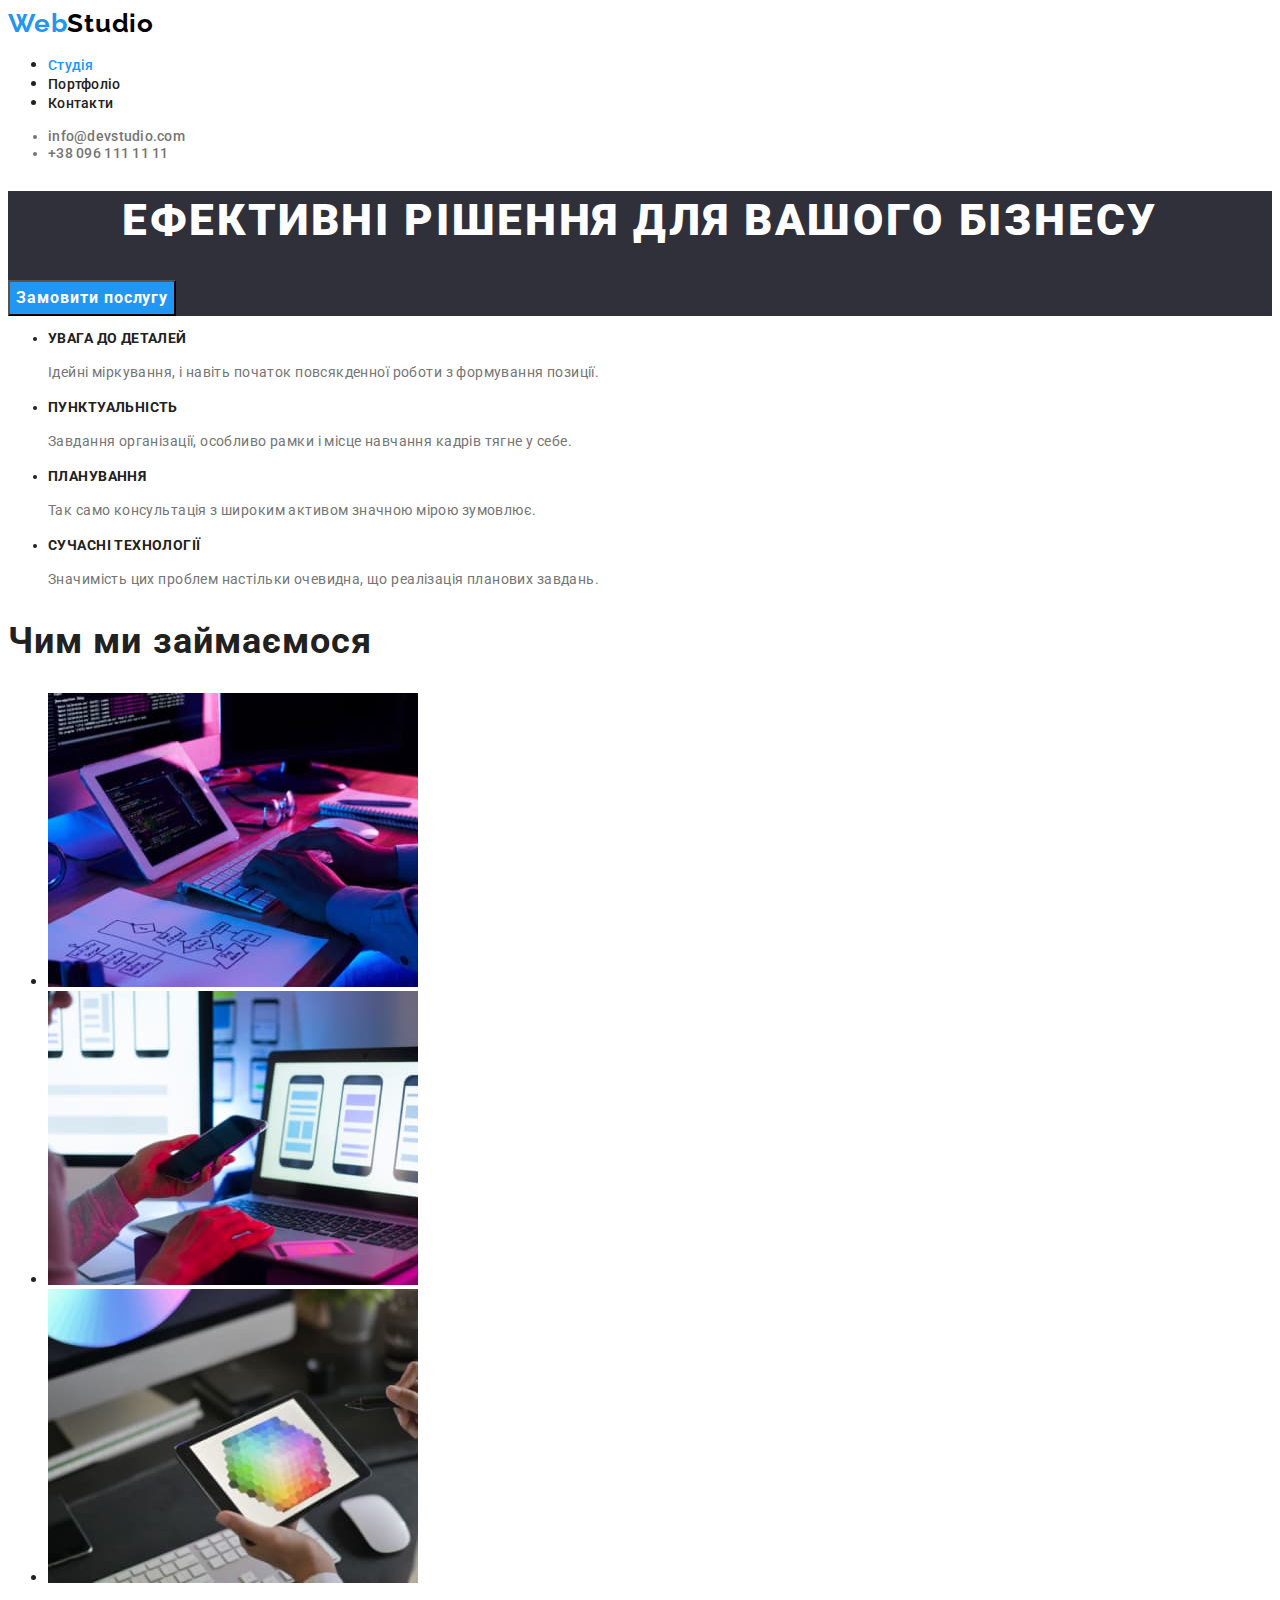
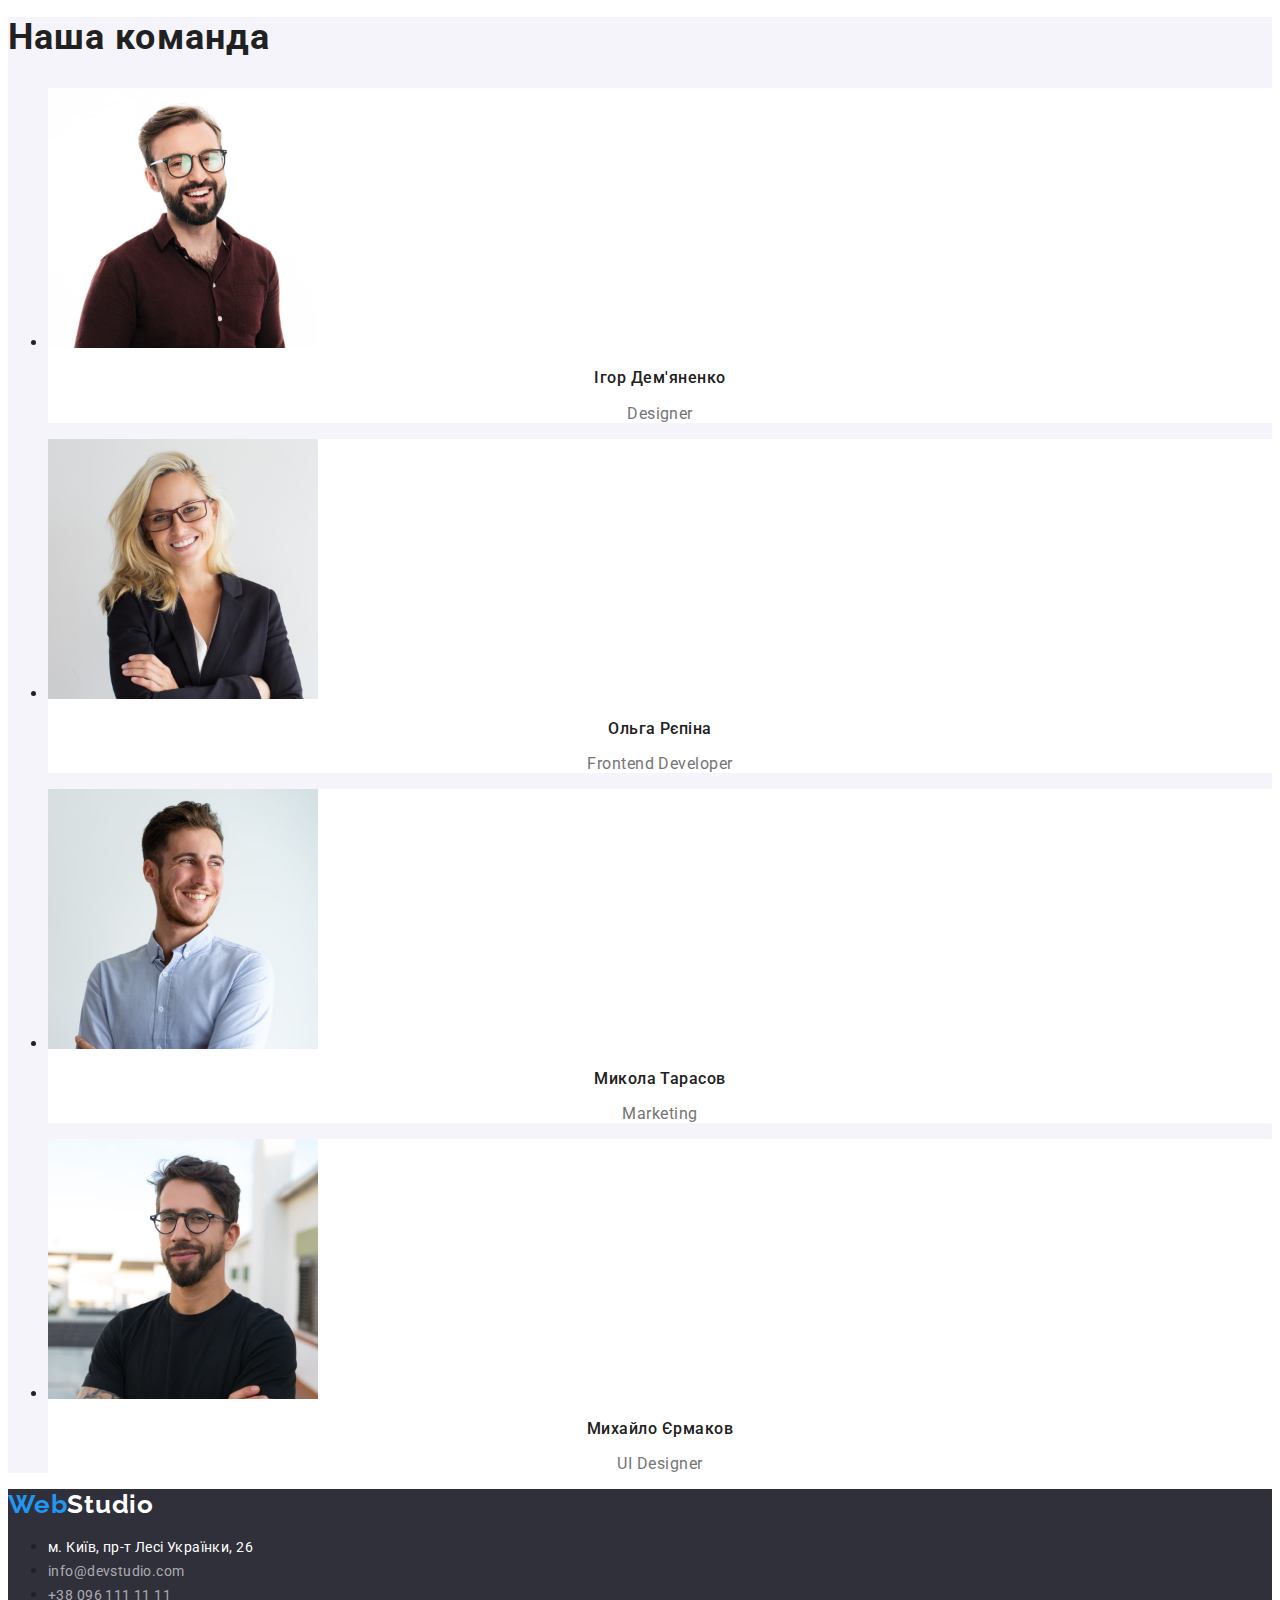
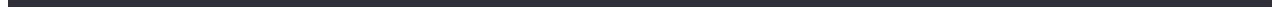
<file: index.html>
<!DOCTYPE html>
<html lang="uk">
  <head>
    <meta charset="UTF-8" />
    <meta http-equiv="X-UA-Compatible" content="IE=edge" />
    <meta name="viewport" content="width=device-width, initial-scale=1.0" />
    <title>Студія</title>
    <link rel="preconnect" href="https://fonts.googleapis.com" />
    <link rel="preconnect" href="https://fonts.gstatic.com" crossorigin />
    <link
      href="https://fonts.googleapis.com/css2?family=Raleway:wght@700&family=Roboto:wght@400;500;700;900&display=swap"
      rel="stylesheet"
    />
    <link rel="stylesheet" href="./css/styles.css" />
  </head>
  <body>
    <header>
      <a href="./index.html" class="link logo"
        ><span class="logo-web">Web</span><span class="studio-header">Studio</span></a
      >
      <nav>
        <ul class="navigation">
          <li>
            <a href="./index.html" class="link current">Студія</a>
          </li>
          <li>
            <a href="./portfolio.html" class="link">Портфоліо</a>
          </li>
          <li>
            <a href="#" class="link">Контакти</a>
          </li>
        </ul>
      </nav>
      <ul class="contact">
        <li>
          <a href="mailto:info@devstudio.com" class="link">info@devstudio.com</a>
        </li>
        <li>
          <a href="tel:+380961111111" class="link">+38 096 111 11 11</a>
        </li>
      </ul>
    </header>
    <main>
      <section class="hero">
        <h1 class="hero-title">Ефективні рішення для вашого бізнесу</h1>
        <button type="button" class="button pointer">Замовити послугу</button>
      </section>
      <section class="advantages">
        <h2 hidden>Переваги</h2>
        <ul>
          <li>
            <h3 class="advantages-title">Увага до деталей</h3>
            <p class="advantages-subtitle">
              Ідейні міркування, і навіть початок повсякденної роботи з формування позиції.
            </p>
          </li>
          <li>
            <h3 class="advantages-title">Пунктуальність</h3>
            <p class="advantages-subtitle">
              Завдання організації, особливо рамки і місце навчання кадрів тягне у себе.
            </p>
          </li>
          <li>
            <h3 class="advantages-title">Планування</h3>
            <p class="advantages-subtitle">
              Так само консультація з широким активом значною мірою зумовлює.
            </p>
          </li>
          <li>
            <h3 class="advantages-title">Сучасні технології</h3>
            <p class="advantages-subtitle">
              Значимість цих проблем настільки очевидна, що реалізація планових завдань.
            </p>
          </li>
        </ul>
      </section>
      <section>
        <h2 class="section-title">Чим ми займаємося</h2>
        <ul>
          <li>
            <img src="./images/img1.jpg" alt="Людина працює за комп'ютером" width="370" />
          </li>
          <li>
            <img src="./images/img2.jpg" alt="Людина працює на смартфоні" width="370" />
          </li>
          <li>
            <img src="./images/img3.jpg" alt="Людина працює на планшеті" width="370" />
          </li>
        </ul>
      </section>
      <section class="team">
        <h2 class="section-title">Наша команда</h2>
        <ul>
          <li class="team-section">
            <img src="./images/photo-id.jpg" alt="Ігор Дем'яненко" width="270" />
            <h3 class="team-title">Ігор Дем'яненко</h3>
            <p lang="en" class="team-subtitle">Designer</p>
          </li>
          <li class="team-section">
            <img src="./images/photo-or.jpg" alt="Ольга Рєпіна" width="270" />
            <h3 class="team-title">Ольга Рєпіна</h3>
            <p lang="en" class="team-subtitle">Frontend Developer</p>
          </li>
          <li class="team-section">
            <img src="./images/photo-mt.jpg" alt="Микола Тарасов" width="270" />
            <h3 class="team-title">Микола Тарасов</h3>
            <p lang="en" class="team-subtitle">Marketing</p>
          </li>
          <li class="team-section">
            <img src="./images/photo-my.jpg" alt="Михайло Єрмаков" width="270" />
            <h3 class="team-title">Михайло Єрмаков</h3>
            <p lang="en" class="team-subtitle">UI Designer</p>
          </li>
        </ul>
      </section>
    </main>
    <footer class="footer">
      <a href="./index.html" class="link logo"
        ><span class="logo-web">Web</span><span class="studio-footer">Studio</span></a
      >
      <address class="footer-address">
        <ul>
          <li>
            <a
              href="https://goo.gl/maps/CPtrU1FHBa2aNyZL9"
              target="_blank"
              rel="noopener noreferrer nofollow"
              class="link address"
              >м. Київ, пр-т Лесі Українки, 26</a
            >
          </li>
          <li>
            <a href="mailto:info@devstudio.com" class="link nav-footer">info@devstudio.com</a>
          </li>
          <li>
            <a href="tel:+380961111111" class="link nav-footer">+38 096 111 11 11</a>
          </li>
        </ul>
      </address>
    </footer>
  </body>
</html>
</file>
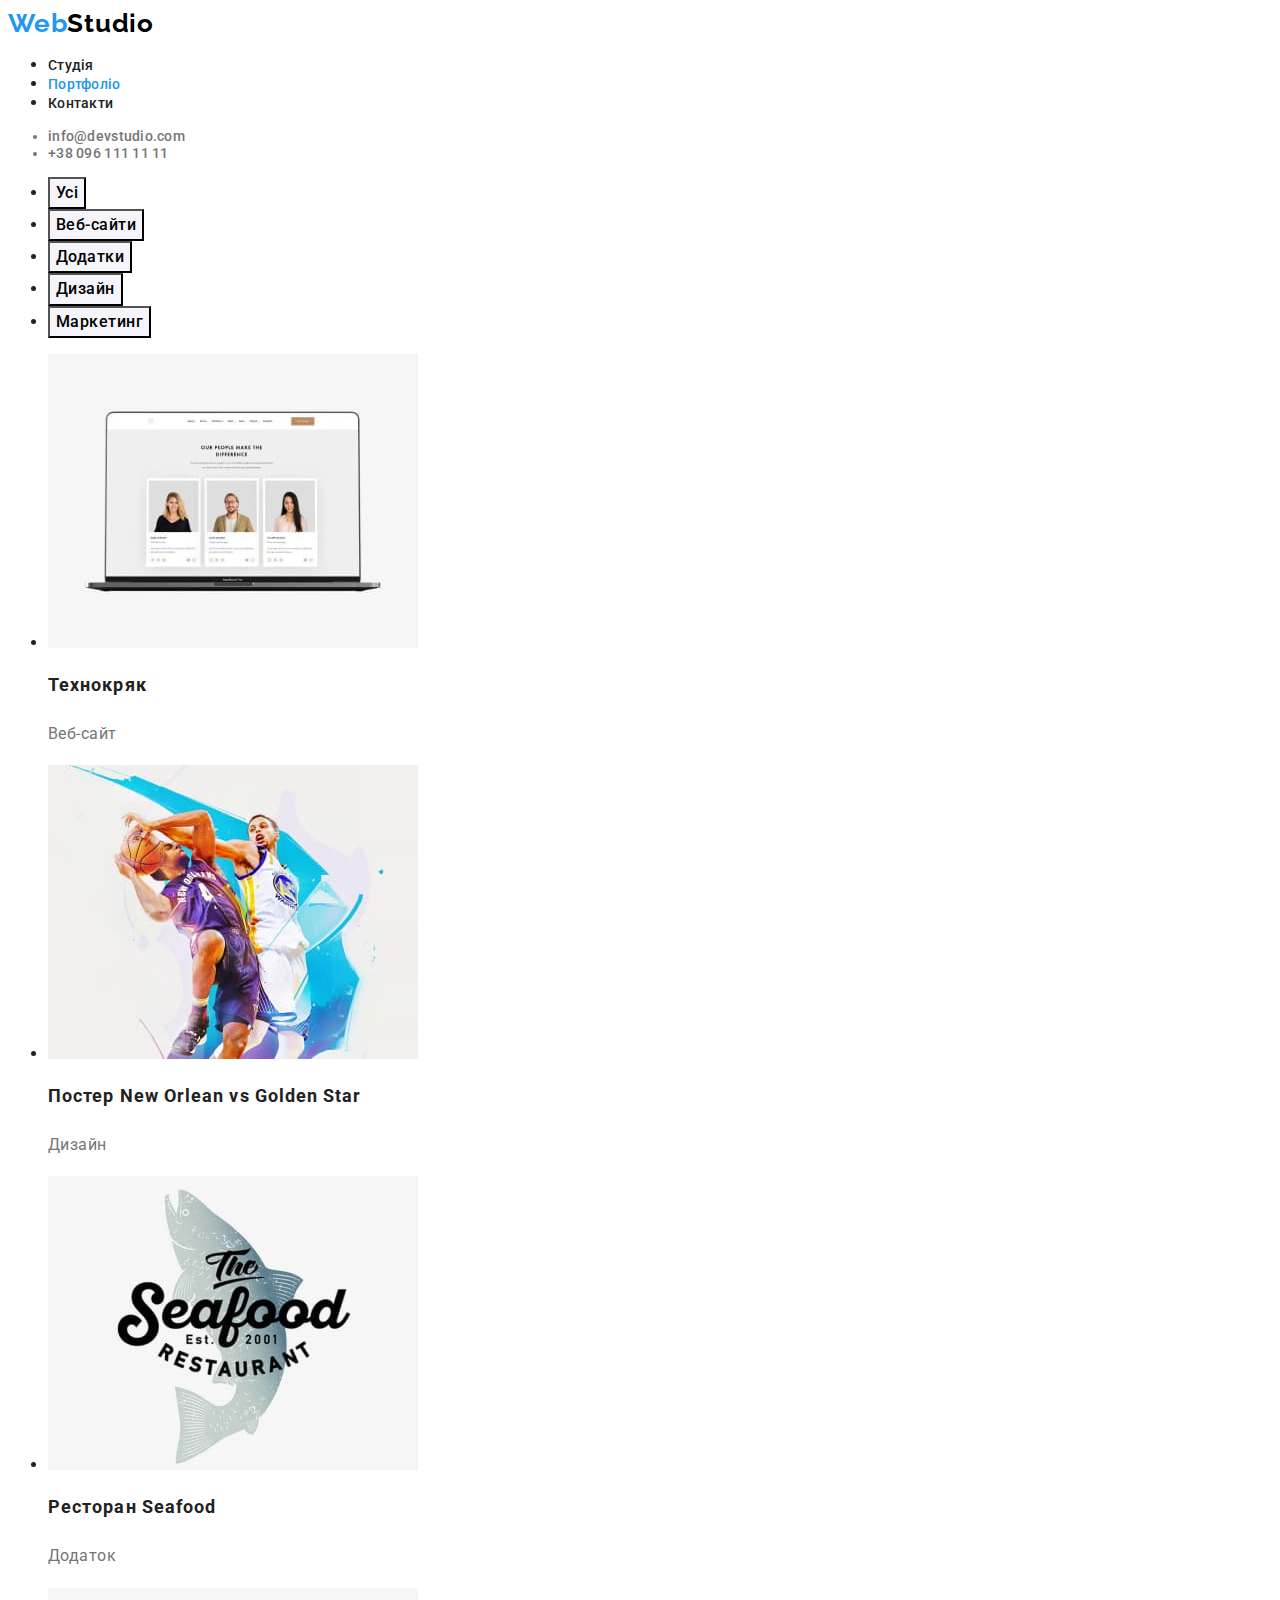
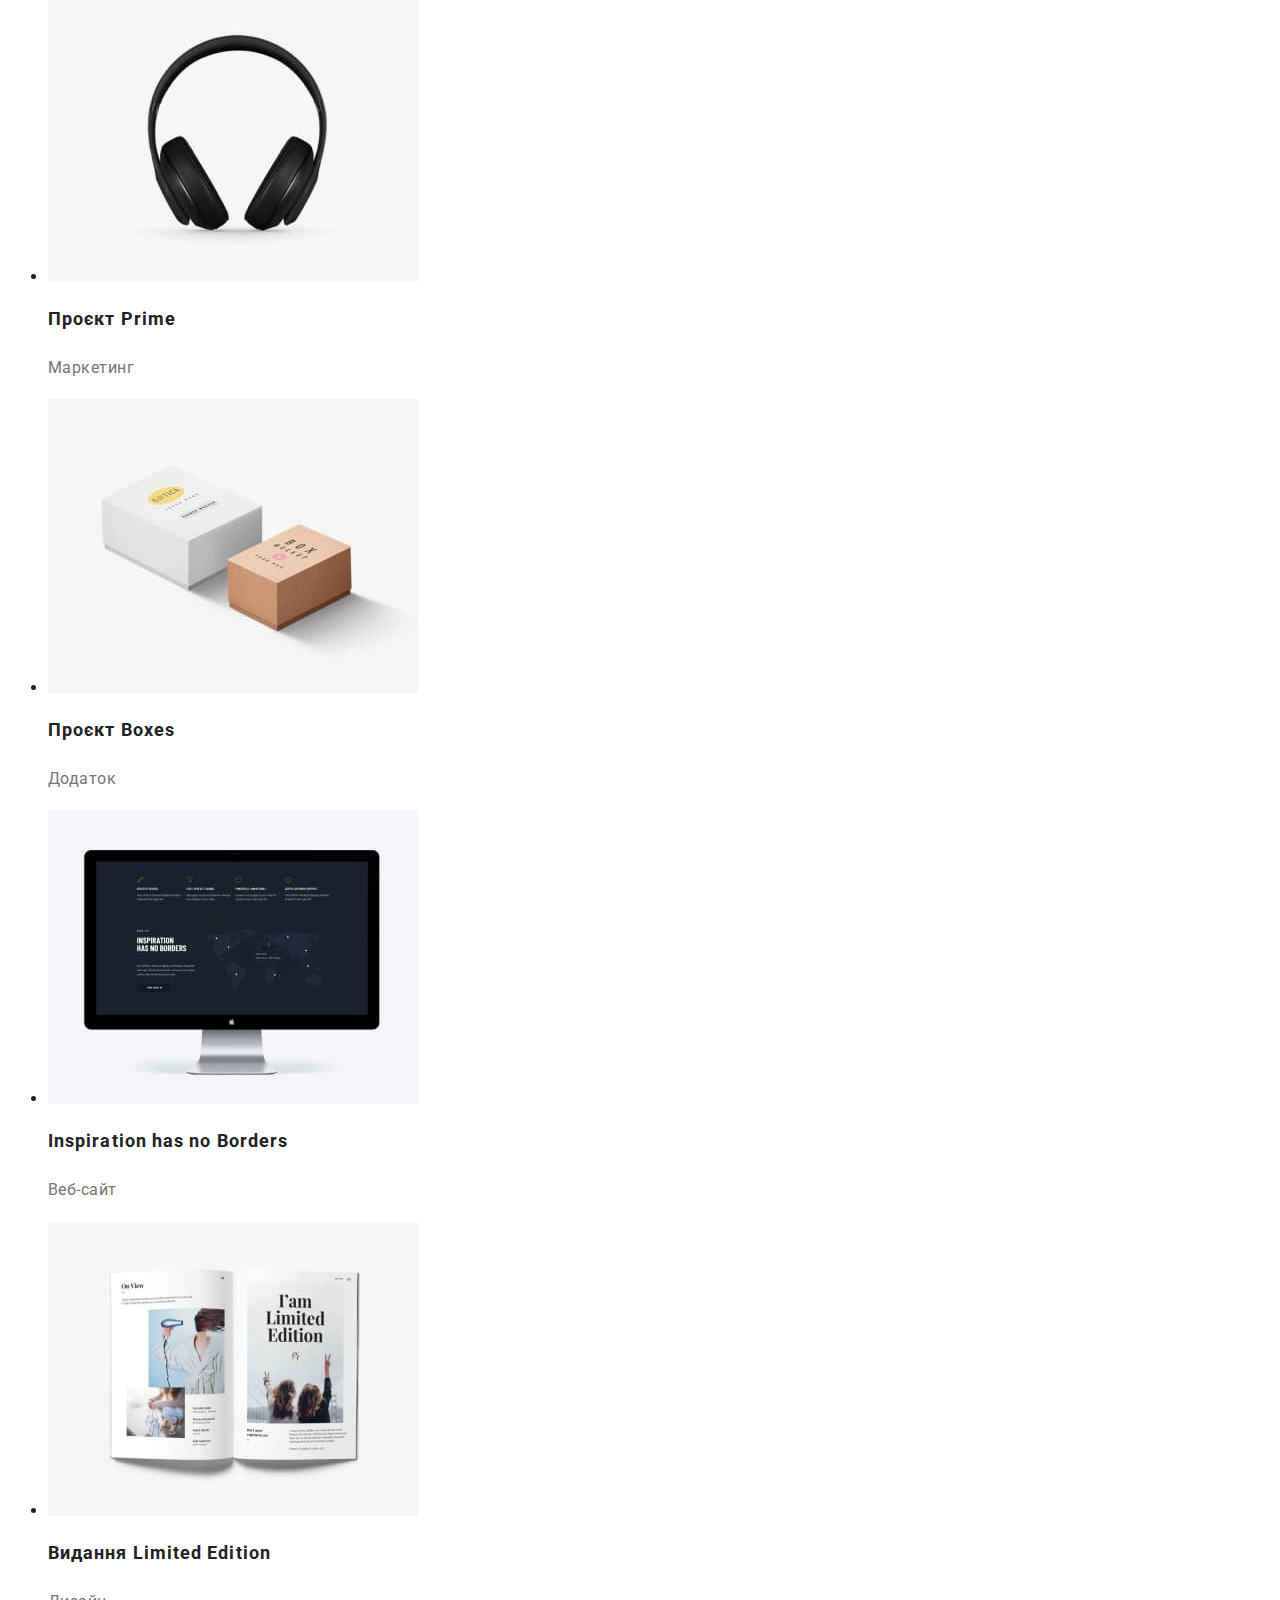
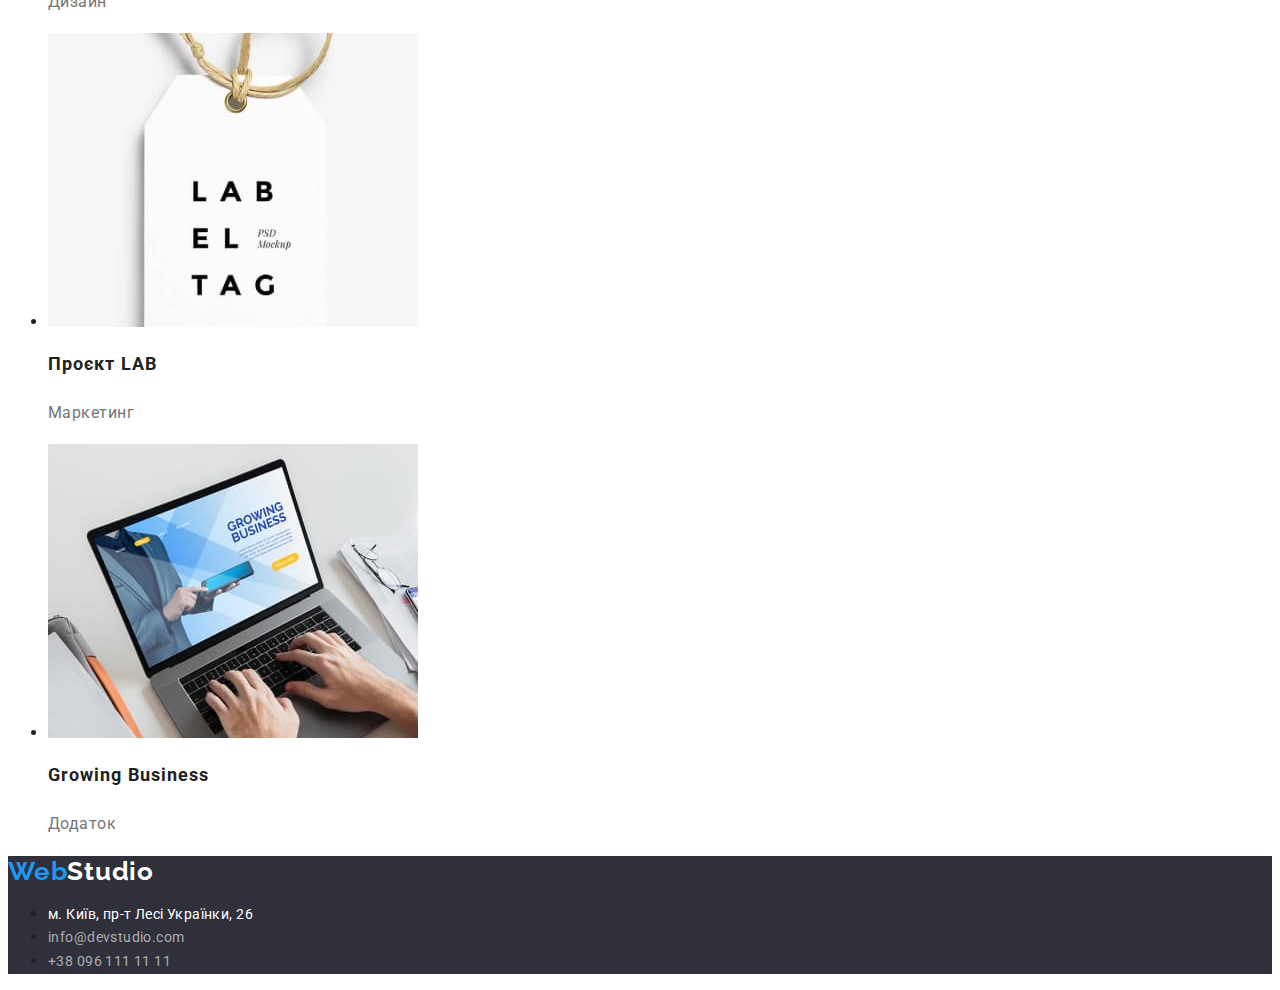
<file: portfolio.html>
<!DOCTYPE html>
<html lang="uk">
  <head>
    <meta charset="UTF-8" />
    <meta http-equiv="X-UA-Compatible" content="IE=edge" />
    <meta name="viewport" content="width=device-width, initial-scale=1.0" />
    <title>Студія</title>
    <link rel="preconnect" href="https://fonts.googleapis.com" />
    <link rel="preconnect" href="https://fonts.gstatic.com" crossorigin />
    <link
      href="https://fonts.googleapis.com/css2?family=Raleway:wght@700&family=Roboto:wght@400;500;700;900&display=swap"
      rel="stylesheet"
    />
    <link rel="stylesheet" href="./css/styles.css" />
  </head>
  <body>
    <header>
      <a href="./index.html" class="link logo"
        ><span class="logo-web">Web</span><span class="studio-header">Studio</span></a
      >
      <nav>
        <ul class="navigation">
          <li>
            <a href="./index.html" class="link">Студія</a>
          </li>
          <li>
            <a href="./portfolio.html" class="link current">Портфоліо</a>
          </li>
          <li>
            <a href="#" class="link">Контакти</a>
          </li>
        </ul>
      </nav>
      <ul class="contact">
        <li>
          <a href="mailto:info@devstudio.com" class="link">info@devstudio.com</a>
        </li>
        <li>
          <a href="tel:+380961111111" class="link">+38 096 111 11 11</a>
        </li>
      </ul>
    </header>
    <main>
      <section>
        <h1 hidden>Портфоліо</h1>
        <ul>
          <li><button type="button" class="button-filter pointer current">Усі</button></li>
          <li><button type="button" class="button-filter pointer">Веб-сайти</button></li>
          <li><button type="button" class="button-filter pointer">Додатки</button></li>
          <li><button type="button" class="button-filter pointer">Дизайн</button></li>
          <li><button type="button" class="button-filter pointer">Маркетинг</button></li>
        </ul>
        <ul>
          <li>
            <a href="#" class="link">
              <img src="./images/img-0.jpg" alt="Веб-сайт" width="370" height="294" />
              <h2 class="portfolio-title">Технокряк</h2>
              <p class="portfolio-subtitle">Веб-сайт</p>
            </a>
          </li>

          <li>
            <a href="#" class="link">
              <img src="./images/img-1.jpg" alt="Дизайн" width="370" height="294" />
              <h2 class="portfolio-title">Постер New Orlean vs Golden Star</h2>
              <p class="portfolio-subtitle">Дизайн</p>
            </a>
          </li>
          <li>
            <a href="#" class="link">
              <img src="./images/img-2.jpg" alt="Додаток" width="370" height="294" />
              <h2 class="portfolio-title">Ресторан Seafood</h2>
              <p class="portfolio-subtitle">Додаток</p>
            </a>
          </li>
          <li>
            <a href="#" class="link">
              <img src="./images/img-3.jpg" alt="Маркетинг" width="370" height="294" />
              <h2 class="portfolio-title">Проєкт Prime</h2>
              <p class="portfolio-subtitle">Маркетинг</p>
            </a>
          </li>
          <li>
            <a href="#" class="link">
              <img src="./images/img-4.jpg" alt="Додаток" width="370" height="294" />
              <h2 class="portfolio-title">Проєкт Boxes</h2>
              <p class="portfolio-subtitle">Додаток</p>
            </a>
          </li>
          <li>
            <a href="#" class="link">
              <img src="./images/img-5.jpg" alt="Веб-сайт" width="370" height="294" />
              <h2 class="portfolio-title">Inspiration has no Borders</h2>
              <p class="portfolio-subtitle">Веб-сайт</p>
            </a>
          </li>
          <li>
            <a href="#" class="link">
              <img src="./images/img-6.jpg" alt="Дизайн" width="370" height="294" />
              <h2 class="portfolio-title">Видання Limited Edition</h2>
              <p class="portfolio-subtitle">Дизайн</p>
            </a>
          </li>
          <li>
            <a href="#" class="link">
              <img src="./images/img-7.jpg" alt="Маркетинг" width="370" height="294" />
              <h2 class="portfolio-title">Проєкт LAB</h2>
              <p class="portfolio-subtitle">Маркетинг</p>
            </a>
          </li>
          <li>
            <a href="#" class="link">
              <img src="./images/img-8.jpg" alt="Додаток" width="370" height="294" />
              <h2 class="portfolio-title">Growing Business</h2>
              <p class="portfolio-subtitle">Додаток</p></a
            >
          </li>
        </ul>
      </section>
    </main>
    <footer class="footer">
      <a href="./index.html" class="link logo"
        ><span class="logo-web">Web</span><span class="studio-footer">Studio</span></a
      >
      <address class="footer-address">
        <ul>
          <li>
            <a
              href="https://goo.gl/maps/CPtrU1FHBa2aNyZL9"
              target="_blank"
              rel="noopener noreferrer nofollow"
              class="link address"
              >м. Київ, пр-т Лесі Українки, 26</a
            >
          </li>
          <li>
            <a href="mailto:info@devstudio.com" class="link nav-footer">info@devstudio.com</a>
          </li>
          <li>
            <a href="tel:+380961111111" class="link nav-footer">+38 096 111 11 11</a>
          </li>
        </ul>
      </address>
    </footer>
  </body>
</html>
</file>
<file: css/styles.css>
:root {
  --primary-text: #212121;
  --secondary-text: #757575;
  --color-white: #ffffff;
  --color-accent: #2196f3;
  --color-active: #188ce8;

  --section-color: #f5f4fa;
  --color-black: #000000;
  --footer-color: #2f303a;
  --text-tranparentsy: rgba(255, 255, 255, 0.6);
}

body {
  color: var(--primary-text);
  font-family: 'Roboto', sans-serif;
}
.link {
  text-decoration: inherit;
  color: inherit;
}
.logo {
  font-weight: 700;
  font-size: 26px;
  line-height: 1.19;
  letter-spacing: 0.03em;
}
.logo-web {
  font-family: 'Raleway';
  color: var(--color-accent);
}
.studio-header {
  font-family: 'Raleway';
  color: var(--color-black);
}
.navigation {
  color: var(--primary-text);
}
.navigation .link {
  font-weight: 500;
  font-size: 14px;
  line-height: 1.14;
  letter-spacing: 0.02em;
}

.navigation .link:hover,
.navigation .link:focus {
  color: var(--color-accent);
}
.navigation .link.current {
  color: var(--color-accent);
}

.contact {
  color: var(--secondary-text);
  font-weight: 500;
  font-size: 14px;
  line-height: 1.19;
  letter-spacing: 0.02em;
}

.contact .link:hover,
.contact .link:focus {
  color: var(--color-accent);
}
.hero {
  background: var(--footer-color);
  color: var(--color-white);
  letter-spacing: 0.06em;
}
.hero-title {
  text-transform: uppercase;
  font-weight: 900;
  font-size: 44px;
  line-height: 1.36;
  font-weight: 900;
  text-align: center;
  letter-spacing: 0.06em;
  text-transform: uppercase;
  color: #ffffff;
}

.button {
  font-family: inherit;
  background-color: var(--color-accent);
  color: var(--secondary-color);
  font-weight: 700;
  font-size: 16px;
  line-height: 1.87;
  letter-spacing: 0.06em;
}
.pointer {
  cursor: pointer;
}

.button:hover,
.button:focus {
  background-color: var(--color-active);
}

.advantages {
  font-size: 14px;
  letter-spacing: 0.03em;
}

.advantages-title {
  font-weight: 700;
  line-height: 1.14;
  text-transform: uppercase;
  font-size: 14px;
  letter-spacing: 0.03em;
}

.advantages-subtitle {
  color: var(--secondary-text);
  line-height: 1.71;
  font-size: 14px;
  letter-spacing: 0.03em;
}
.section-title {
  font-weight: 700;
  font-size: 36px;
  line-height: 1.16;
  letter-spacing: 0.03em;
}
.team {
  background-color: var(--section-color);
}

.team-section {
  background-color: var(--color-white);
}

.team-title {
  font-weight: 500;
  font-size: 16px;
  line-height: 1.19;
  text-align: center;
  letter-spacing: 0.03em;
}
.team-subtitle {
  color: var(--secondary-text);
  font-size: 16px;
  line-height: 1.19;
  text-align: center;
  letter-spacing: 0.03em;
}
.footer {
  background-color: var(--footer-color);
  font-family: 'Roboto', sans-serif;
}
.studio-footer {
  font-family: 'Raleway';
  color: var(--color-white);
}
.address,
.nav-footer {
  color: var(--color-white);
  font-size: 14px;
  line-height: 1.71;
  letter-spacing: 0.03em;
}
.nav-footer {
  color: var(--text-tranparentsy);
}
.footer-address {
  font-style: normal;
}

.address.link:hover,
.address.link:focus,
.nav-footer:hover,
.nav-footer:focus {
  color: var(--color-accent);
}
.button-filter {
  font-family: inherit;
  font-weight: 500;
  font-size: 16px;
  line-height: 1.63;
  letter-spacing: 0.03em;
  background-color: #f5f4fa;
}
.button-filter:hover,
.button-filter:focus {
  background-color: var(--color-accent);
  color: var(--color-white);
}
.portfolio-title {
  font-weight: 700;
  font-size: 18px;
  line-height: 2;
  letter-spacing: 0.06em;
}
.portfolio-subtitle {
  font-size: 16px;
  line-height: 1.9;
  letter-spacing: 0.03em;
  color: var(--secondary-text);
}
</file>
